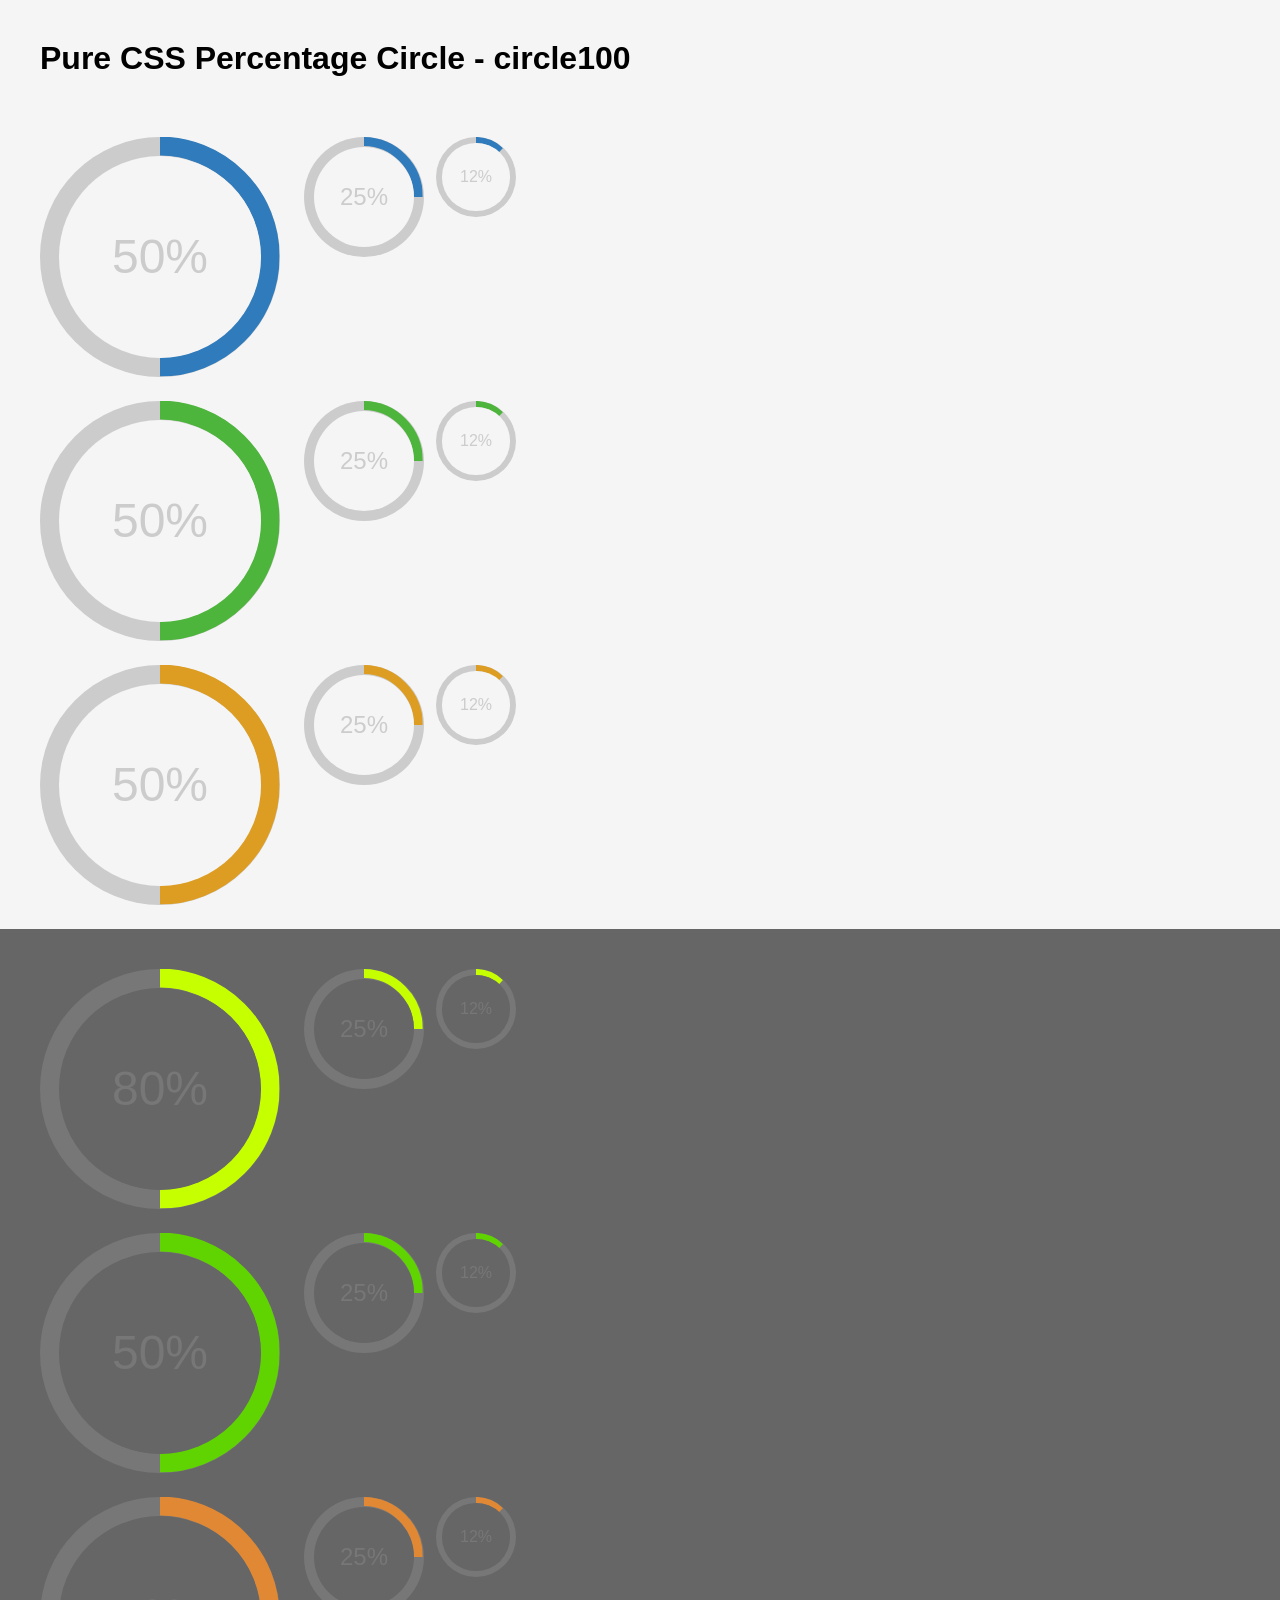
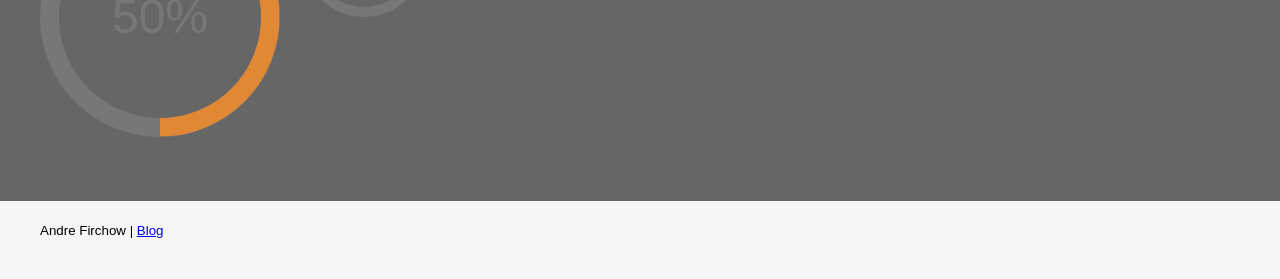
<file: static/css/css-circle/index.html>
<!DOCTYPE html>
<!--[if lt IE 7]>      <html class="no-js lt-ie9 lt-ie8 lt-ie7"> <![endif]-->
<!--[if IE 7]>         <html class="no-js lt-ie9 lt-ie8"> <![endif]-->
<!--[if IE 8]>         <html class="no-js lt-ie9"> <![endif]-->
<!--[if gt IE 8]><!--> <html class="no-js"> <!--<![endif]-->
    <head>

        <meta charset="utf-8">

        <title>Pure CSS Percentage Circle</title>

        <meta name="description" content="">
        <meta name="viewport" content="width=device-width, initial-scale=1">


        <!-- styles for this little demo page -->
        <style type="text/css">

            body{
                background-color: #f5f5f5;
                margin: 0;
                padding: 0;
                font-family: Arial, "Helvetica Neue", Helvetica, sans-serif;
            }

            .page {
                margin: 40px;
            }

            h1{
                margin: 40px 0 60px 0;
            }

            .dark-area {
                background-color: #666;
                padding: 40px;
                margin: 0 -40px 20px -40px;
                clear: both;
            }

            .clearfix:before,.clearfix:after {content: " "; display: table;}
            .clearfix:after {clear: both;}
            .clearfix {*zoom: 1;}

        </style>

        <link rel="stylesheet" href="css/circle.css">

    </head>

    <body>

        <div class="page">

            <h1>Pure CSS Percentage Circle - circle100</h1>

            <!-- default -->
            <div class="clearfix">

                <div class="c100 p50 big">
                    <span>50%</span>
                    <div class="slice">
                        <div class="bar"></div>
                        <div class="fill"></div>
                    </div>
                </div>

                <div class="c100 p25">
                    <span>25%</span>
                    <div class="slice">
                        <div class="bar"></div>
                        <div class="fill"></div>
                    </div>
                </div>

                <div class="c100 p12 small">
                    <span>12%</span>
                    <div class="slice">
                        <div class="bar"></div>
                        <div class="fill"></div>
                    </div>
                </div>

            </div>
            <!-- /default -->

            <!-- green -->
            <div class="clearfix">

                <div class="c100 p50 big green">
                    <span>50%</span>
                    <div class="slice">
                        <div class="bar"></div>
                        <div class="fill"></div>
                    </div>
                </div>

                <div class="c100 p25 green">
                    <span>25%</span>
                    <div class="slice">
                        <div class="bar"></div>
                        <div class="fill"></div>
                    </div>
                </div>

                <div class="c100 p12 small green">
                    <span>12%</span>
                    <div class="slice">
                        <div class="bar"></div>
                        <div class="fill"></div>
                    </div>
                </div>

            </div>
            <!-- /green -->

            <!-- orange -->
            <div class="clearfix">

                <div class="c100 p50 big orange">
                    <span>50%</span>
                    <div class="slice">
                        <div class="bar"></div>
                        <div class="fill"></div>
                    </div>
                </div>

                <div class="c100 p25 orange">
                    <span>25%</span>
                    <div class="slice">
                        <div class="bar"></div>
                        <div class="fill"></div>
                    </div>
                </div>

                <div class="c100 p12 small orange">
                    <span>12%</span>
                    <div class="slice">
                        <div class="bar"></div>
                        <div class="fill"></div>
                    </div>
                </div>

            </div>
            <!-- /orange -->




            <div class="dark-area clearfix">

                <!-- default -->
                <div class="clearfix">

                    <div class="c100 p50 big dark">
                        <span>80%</span>
                        <div class="slice">
                            <div class="bar"></div>
                            <div class="fill"></div>
                        </div>
                    </div>

                    <div class="c100 p25 dark">
                        <span>25%</span>
                        <div class="slice">
                            <div class="bar"></div>
                            <div class="fill"></div>
                        </div>
                    </div>

                    <div class="c100 p12 small dark">
                        <span>12%</span>
                        <div class="slice">
                            <div class="bar"></div>
                            <div class="fill"></div>
                        </div>
                    </div>

                </div>
                <!-- /default -->

                <!-- green -->
                <div class="clearfix">

                    <div class="c100 p50 big dark green">
                        <span>50%</span>
                        <div class="slice">
                            <div class="bar"></div>
                            <div class="fill"></div>
                        </div>
                    </div>

                    <div class="c100 p25 dark green">
                        <span>25%</span>
                        <div class="slice">
                            <div class="bar"></div>
                            <div class="fill"></div>
                        </div>
                    </div>

                    <div class="c100 p12 dark small green">
                        <span>12%</span>
                        <div class="slice">
                            <div class="bar"></div>
                            <div class="fill"></div>
                        </div>
                    </div>

                </div>
                <!-- /green -->

                <!-- orange -->
                <div class="clearfix">

                    <div class="c100 p50 dark big orange">
                        <span>50%</span>
                        <div class="slice">
                            <div class="bar"></div>
                            <div class="fill"></div>
                        </div>
                    </div>

                    <div class="c100 p25 dark orange">
                        <span>25%</span>
                        <div class="slice">
                            <div class="bar"></div>
                            <div class="fill"></div>
                        </div>
                    </div>

                    <div class="c100 p12 dark small orange">
                        <span>12%</span>
                        <div class="slice">
                            <div class="bar"></div>
                            <div class="fill"></div>
                        </div>
                    </div>

                </div>
                <!-- /orange -->

            </div><!-- /.dark-area -->

            <small>Andre Firchow | <a href="http://firchow.net">Blog</a></small>

        </div>

    </body>
</html>
</file>
<file: static/css/css-circle/css/circle.css>
/****************************************************************
 *
 * CSS Percentage Circle
 * Author: Andre Firchow
 *
*****************************************************************/
.rect-auto, .c100.p51 .slice, .c100.p52 .slice, .c100.p53 .slice, .c100.p54 .slice, .c100.p55 .slice, .c100.p56 .slice, .c100.p57 .slice, .c100.p58 .slice, .c100.p59 .slice, .c100.p60 .slice, .c100.p61 .slice, .c100.p62 .slice, .c100.p63 .slice, .c100.p64 .slice, .c100.p65 .slice, .c100.p66 .slice, .c100.p67 .slice, .c100.p68 .slice, .c100.p69 .slice, .c100.p70 .slice, .c100.p71 .slice, .c100.p72 .slice, .c100.p73 .slice, .c100.p74 .slice, .c100.p75 .slice, .c100.p76 .slice, .c100.p77 .slice, .c100.p78 .slice, .c100.p79 .slice, .c100.p80 .slice, .c100.p81 .slice, .c100.p82 .slice, .c100.p83 .slice, .c100.p84 .slice, .c100.p85 .slice, .c100.p86 .slice, .c100.p87 .slice, .c100.p88 .slice, .c100.p89 .slice, .c100.p90 .slice, .c100.p91 .slice, .c100.p92 .slice, .c100.p93 .slice, .c100.p94 .slice, .c100.p95 .slice, .c100.p96 .slice, .c100.p97 .slice, .c100.p98 .slice, .c100.p99 .slice, .c100.p100 .slice {
  clip: rect(auto, auto, auto, auto);
}

.pie, .c100 .bar, .c100.p51 .fill, .c100.p52 .fill, .c100.p53 .fill, .c100.p54 .fill, .c100.p55 .fill, .c100.p56 .fill, .c100.p57 .fill, .c100.p58 .fill, .c100.p59 .fill, .c100.p60 .fill, .c100.p61 .fill, .c100.p62 .fill, .c100.p63 .fill, .c100.p64 .fill, .c100.p65 .fill, .c100.p66 .fill, .c100.p67 .fill, .c100.p68 .fill, .c100.p69 .fill, .c100.p70 .fill, .c100.p71 .fill, .c100.p72 .fill, .c100.p73 .fill, .c100.p74 .fill, .c100.p75 .fill, .c100.p76 .fill, .c100.p77 .fill, .c100.p78 .fill, .c100.p79 .fill, .c100.p80 .fill, .c100.p81 .fill, .c100.p82 .fill, .c100.p83 .fill, .c100.p84 .fill, .c100.p85 .fill, .c100.p86 .fill, .c100.p87 .fill, .c100.p88 .fill, .c100.p89 .fill, .c100.p90 .fill, .c100.p91 .fill, .c100.p92 .fill, .c100.p93 .fill, .c100.p94 .fill, .c100.p95 .fill, .c100.p96 .fill, .c100.p97 .fill, .c100.p98 .fill, .c100.p99 .fill, .c100.p100 .fill {
  position: absolute;
  border: 0.08em solid #307bbb;
  width: 0.84em;
  height: 0.84em;
  clip: rect(0em, 0.5em, 1em, 0em);
  -webkit-border-radius: 50%;
  -moz-border-radius: 50%;
  -ms-border-radius: 50%;
  -o-border-radius: 50%;
  border-radius: 50%;
  -webkit-transform: rotate(0deg);
  -moz-transform: rotate(0deg);
  -ms-transform: rotate(0deg);
  -o-transform: rotate(0deg);
  transform: rotate(0deg);
}

.pie-fill, .c100.p51 .bar:after, .c100.p51 .fill, .c100.p52 .bar:after, .c100.p52 .fill, .c100.p53 .bar:after, .c100.p53 .fill, .c100.p54 .bar:after, .c100.p54 .fill, .c100.p55 .bar:after, .c100.p55 .fill, .c100.p56 .bar:after, .c100.p56 .fill, .c100.p57 .bar:after, .c100.p57 .fill, .c100.p58 .bar:after, .c100.p58 .fill, .c100.p59 .bar:after, .c100.p59 .fill, .c100.p60 .bar:after, .c100.p60 .fill, .c100.p61 .bar:after, .c100.p61 .fill, .c100.p62 .bar:after, .c100.p62 .fill, .c100.p63 .bar:after, .c100.p63 .fill, .c100.p64 .bar:after, .c100.p64 .fill, .c100.p65 .bar:after, .c100.p65 .fill, .c100.p66 .bar:after, .c100.p66 .fill, .c100.p67 .bar:after, .c100.p67 .fill, .c100.p68 .bar:after, .c100.p68 .fill, .c100.p69 .bar:after, .c100.p69 .fill, .c100.p70 .bar:after, .c100.p70 .fill, .c100.p71 .bar:after, .c100.p71 .fill, .c100.p72 .bar:after, .c100.p72 .fill, .c100.p73 .bar:after, .c100.p73 .fill, .c100.p74 .bar:after, .c100.p74 .fill, .c100.p75 .bar:after, .c100.p75 .fill, .c100.p76 .bar:after, .c100.p76 .fill, .c100.p77 .bar:after, .c100.p77 .fill, .c100.p78 .bar:after, .c100.p78 .fill, .c100.p79 .bar:after, .c100.p79 .fill, .c100.p80 .bar:after, .c100.p80 .fill, .c100.p81 .bar:after, .c100.p81 .fill, .c100.p82 .bar:after, .c100.p82 .fill, .c100.p83 .bar:after, .c100.p83 .fill, .c100.p84 .bar:after, .c100.p84 .fill, .c100.p85 .bar:after, .c100.p85 .fill, .c100.p86 .bar:after, .c100.p86 .fill, .c100.p87 .bar:after, .c100.p87 .fill, .c100.p88 .bar:after, .c100.p88 .fill, .c100.p89 .bar:after, .c100.p89 .fill, .c100.p90 .bar:after, .c100.p90 .fill, .c100.p91 .bar:after, .c100.p91 .fill, .c100.p92 .bar:after, .c100.p92 .fill, .c100.p93 .bar:after, .c100.p93 .fill, .c100.p94 .bar:after, .c100.p94 .fill, .c100.p95 .bar:after, .c100.p95 .fill, .c100.p96 .bar:after, .c100.p96 .fill, .c100.p97 .bar:after, .c100.p97 .fill, .c100.p98 .bar:after, .c100.p98 .fill, .c100.p99 .bar:after, .c100.p99 .fill, .c100.p100 .bar:after, .c100.p100 .fill {
  -webkit-transform: rotate(180deg);
  -moz-transform: rotate(180deg);
  -ms-transform: rotate(180deg);
  -o-transform: rotate(180deg);
  transform: rotate(180deg);
}

.c100 {
  position: relative;
  font-size: 120px;
  width: 1em;
  height: 1em;
  -webkit-border-radius: 50%;
  -moz-border-radius: 50%;
  -ms-border-radius: 50%;
  -o-border-radius: 50%;
  border-radius: 50%;
  float: left;
  margin: 0 0.1em 0.1em 0;
  background-color: #cccccc;
}
.c100 *, .c100 *:before, .c100 *:after {
  -webkit-box-sizing: content-box;
  -moz-box-sizing: content-box;
  box-sizing: content-box;
}
.c100.center {
  float: none;
  margin: 0 auto;
}
.c100.big {
  font-size: 240px;
}
.c100.small {
  font-size: 80px;
}
.c100 > span {
  position: absolute;
  width: 100%;
  z-index: 1;
  left: 0;
  top: 0;
  width: 5em;
  line-height: 5em;
  font-size: 0.2em;
  color: #cccccc;
  display: block;
  text-align: center;
  white-space: nowrap;
  -webkit-transition-property: all;
  -moz-transition-property: all;
  -o-transition-property: all;
  transition-property: all;
  -webkit-transition-duration: 0.2s;
  -moz-transition-duration: 0.2s;
  -o-transition-duration: 0.2s;
  transition-duration: 0.2s;
  -webkit-transition-timing-function: ease-out;
  -moz-transition-timing-function: ease-out;
  -o-transition-timing-function: ease-out;
  transition-timing-function: ease-out;
}
.c100:after {
  position: absolute;
  top: 0.08em;
  left: 0.08em;
  display: block;
  content: " ";
  -webkit-border-radius: 50%;
  -moz-border-radius: 50%;
  -ms-border-radius: 50%;
  -o-border-radius: 50%;
  border-radius: 50%;
  background-color: whitesmoke;
  width: 0.84em;
  height: 0.84em;
  -webkit-transition-property: all;
  -moz-transition-property: all;
  -o-transition-property: all;
  transition-property: all;
  -webkit-transition-duration: 0.2s;
  -moz-transition-duration: 0.2s;
  -o-transition-duration: 0.2s;
  transition-duration: 0.2s;
  -webkit-transition-timing-function: ease-in;
  -moz-transition-timing-function: ease-in;
  -o-transition-timing-function: ease-in;
  transition-timing-function: ease-in;
}
.c100 .slice {
  position: absolute;
  width: 1em;
  height: 1em;
  clip: rect(0em, 1em, 1em, 0.5em);
}
.c100.p1 .bar {
  -webkit-transform: rotate(3.6deg);
  -moz-transform: rotate(3.6deg);
  -ms-transform: rotate(3.6deg);
  -o-transform: rotate(3.6deg);
  transform: rotate(3.6deg);
}
.c100.p2 .bar {
  -webkit-transform: rotate(7.2deg);
  -moz-transform: rotate(7.2deg);
  -ms-transform: rotate(7.2deg);
  -o-transform: rotate(7.2deg);
  transform: rotate(7.2deg);
}
.c100.p3 .bar {
  -webkit-transform: rotate(10.8deg);
  -moz-transform: rotate(10.8deg);
  -ms-transform: rotate(10.8deg);
  -o-transform: rotate(10.8deg);
  transform: rotate(10.8deg);
}
.c100.p4 .bar {
  -webkit-transform: rotate(14.4deg);
  -moz-transform: rotate(14.4deg);
  -ms-transform: rotate(14.4deg);
  -o-transform: rotate(14.4deg);
  transform: rotate(14.4deg);
}
.c100.p5 .bar {
  -webkit-transform: rotate(18deg);
  -moz-transform: rotate(18deg);
  -ms-transform: rotate(18deg);
  -o-transform: rotate(18deg);
  transform: rotate(18deg);
}
.c100.p6 .bar {
  -webkit-transform: rotate(21.6deg);
  -moz-transform: rotate(21.6deg);
  -ms-transform: rotate(21.6deg);
  -o-transform: rotate(21.6deg);
  transform: rotate(21.6deg);
}
.c100.p7 .bar {
  -webkit-transform: rotate(25.2deg);
  -moz-transform: rotate(25.2deg);
  -ms-transform: rotate(25.2deg);
  -o-transform: rotate(25.2deg);
  transform: rotate(25.2deg);
}
.c100.p8 .bar {
  -webkit-transform: rotate(28.8deg);
  -moz-transform: rotate(28.8deg);
  -ms-transform: rotate(28.8deg);
  -o-transform: rotate(28.8deg);
  transform: rotate(28.8deg);
}
.c100.p9 .bar {
  -webkit-transform: rotate(32.4deg);
  -moz-transform: rotate(32.4deg);
  -ms-transform: rotate(32.4deg);
  -o-transform: rotate(32.4deg);
  transform: rotate(32.4deg);
}
.c100.p10 .bar {
  -webkit-transform: rotate(36deg);
  -moz-transform: rotate(36deg);
  -ms-transform: rotate(36deg);
  -o-transform: rotate(36deg);
  transform: rotate(36deg);
}
.c100.p11 .bar {
  -webkit-transform: rotate(39.6deg);
  -moz-transform: rotate(39.6deg);
  -ms-transform: rotate(39.6deg);
  -o-transform: rotate(39.6deg);
  transform: rotate(39.6deg);
}
.c100.p12 .bar {
  -webkit-transform: rotate(43.2deg);
  -moz-transform: rotate(43.2deg);
  -ms-transform: rotate(43.2deg);
  -o-transform: rotate(43.2deg);
  transform: rotate(43.2deg);
}
.c100.p13 .bar {
  -webkit-transform: rotate(46.8deg);
  -moz-transform: rotate(46.8deg);
  -ms-transform: rotate(46.8deg);
  -o-transform: rotate(46.8deg);
  transform: rotate(46.8deg);
}
.c100.p14 .bar {
  -webkit-transform: rotate(50.4deg);
  -moz-transform: rotate(50.4deg);
  -ms-transform: rotate(50.4deg);
  -o-transform: rotate(50.4deg);
  transform: rotate(50.4deg);
}
.c100.p15 .bar {
  -webkit-transform: rotate(54deg);
  -moz-transform: rotate(54deg);
  -ms-transform: rotate(54deg);
  -o-transform: rotate(54deg);
  transform: rotate(54deg);
}
.c100.p16 .bar {
  -webkit-transform: rotate(57.6deg);
  -moz-transform: rotate(57.6deg);
  -ms-transform: rotate(57.6deg);
  -o-transform: rotate(57.6deg);
  transform: rotate(57.6deg);
}
.c100.p17 .bar {
  -webkit-transform: rotate(61.2deg);
  -moz-transform: rotate(61.2deg);
  -ms-transform: rotate(61.2deg);
  -o-transform: rotate(61.2deg);
  transform: rotate(61.2deg);
}
.c100.p18 .bar {
  -webkit-transform: rotate(64.8deg);
  -moz-transform: rotate(64.8deg);
  -ms-transform: rotate(64.8deg);
  -o-transform: rotate(64.8deg);
  transform: rotate(64.8deg);
}
.c100.p19 .bar {
  -webkit-transform: rotate(68.4deg);
  -moz-transform: rotate(68.4deg);
  -ms-transform: rotate(68.4deg);
  -o-transform: rotate(68.4deg);
  transform: rotate(68.4deg);
}
.c100.p20 .bar {
  -webkit-transform: rotate(72deg);
  -moz-transform: rotate(72deg);
  -ms-transform: rotate(72deg);
  -o-transform: rotate(72deg);
  transform: rotate(72deg);
}
.c100.p21 .bar {
  -webkit-transform: rotate(75.6deg);
  -moz-transform: rotate(75.6deg);
  -ms-transform: rotate(75.6deg);
  -o-transform: rotate(75.6deg);
  transform: rotate(75.6deg);
}
.c100.p22 .bar {
  -webkit-transform: rotate(79.2deg);
  -moz-transform: rotate(79.2deg);
  -ms-transform: rotate(79.2deg);
  -o-transform: rotate(79.2deg);
  transform: rotate(79.2deg);
}
.c100.p23 .bar {
  -webkit-transform: rotate(82.8deg);
  -moz-transform: rotate(82.8deg);
  -ms-transform: rotate(82.8deg);
  -o-transform: rotate(82.8deg);
  transform: rotate(82.8deg);
}
.c100.p24 .bar {
  -webkit-transform: rotate(86.4deg);
  -moz-transform: rotate(86.4deg);
  -ms-transform: rotate(86.4deg);
  -o-transform: rotate(86.4deg);
  transform: rotate(86.4deg);
}
.c100.p25 .bar {
  -webkit-transform: rotate(90deg);
  -moz-transform: rotate(90deg);
  -ms-transform: rotate(90deg);
  -o-transform: rotate(90deg);
  transform: rotate(90deg);
}
.c100.p26 .bar {
  -webkit-transform: rotate(93.6deg);
  -moz-transform: rotate(93.6deg);
  -ms-transform: rotate(93.6deg);
  -o-transform: rotate(93.6deg);
  transform: rotate(93.6deg);
}
.c100.p27 .bar {
  -webkit-transform: rotate(97.2deg);
  -moz-transform: rotate(97.2deg);
  -ms-transform: rotate(97.2deg);
  -o-transform: rotate(97.2deg);
  transform: rotate(97.2deg);
}
.c100.p28 .bar {
  -webkit-transform: rotate(100.8deg);
  -moz-transform: rotate(100.8deg);
  -ms-transform: rotate(100.8deg);
  -o-transform: rotate(100.8deg);
  transform: rotate(100.8deg);
}
.c100.p29 .bar {
  -webkit-transform: rotate(104.4deg);
  -moz-transform: rotate(104.4deg);
  -ms-transform: rotate(104.4deg);
  -o-transform: rotate(104.4deg);
  transform: rotate(104.4deg);
}
.c100.p30 .bar {
  -webkit-transform: rotate(108deg);
  -moz-transform: rotate(108deg);
  -ms-transform: rotate(108deg);
  -o-transform: rotate(108deg);
  transform: rotate(108deg);
}
.c100.p31 .bar {
  -webkit-transform: rotate(111.6deg);
  -moz-transform: rotate(111.6deg);
  -ms-transform: rotate(111.6deg);
  -o-transform: rotate(111.6deg);
  transform: rotate(111.6deg);
}
.c100.p32 .bar {
  -webkit-transform: rotate(115.2deg);
  -moz-transform: rotate(115.2deg);
  -ms-transform: rotate(115.2deg);
  -o-transform: rotate(115.2deg);
  transform: rotate(115.2deg);
}
.c100.p33 .bar {
  -webkit-transform: rotate(118.8deg);
  -moz-transform: rotate(118.8deg);
  -ms-transform: rotate(118.8deg);
  -o-transform: rotate(118.8deg);
  transform: rotate(118.8deg);
}
.c100.p34 .bar {
  -webkit-transform: rotate(122.4deg);
  -moz-transform: rotate(122.4deg);
  -ms-transform: rotate(122.4deg);
  -o-transform: rotate(122.4deg);
  transform: rotate(122.4deg);
}
.c100.p35 .bar {
  -webkit-transform: rotate(126deg);
  -moz-transform: rotate(126deg);
  -ms-transform: rotate(126deg);
  -o-transform: rotate(126deg);
  transform: rotate(126deg);
}
.c100.p36 .bar {
  -webkit-transform: rotate(129.6deg);
  -moz-transform: rotate(129.6deg);
  -ms-transform: rotate(129.6deg);
  -o-transform: rotate(129.6deg);
  transform: rotate(129.6deg);
}
.c100.p37 .bar {
  -webkit-transform: rotate(133.2deg);
  -moz-transform: rotate(133.2deg);
  -ms-transform: rotate(133.2deg);
  -o-transform: rotate(133.2deg);
  transform: rotate(133.2deg);
}
.c100.p38 .bar {
  -webkit-transform: rotate(136.8deg);
  -moz-transform: rotate(136.8deg);
  -ms-transform: rotate(136.8deg);
  -o-transform: rotate(136.8deg);
  transform: rotate(136.8deg);
}
.c100.p39 .bar {
  -webkit-transform: rotate(140.4deg);
  -moz-transform: rotate(140.4deg);
  -ms-transform: rotate(140.4deg);
  -o-transform: rotate(140.4deg);
  transform: rotate(140.4deg);
}
.c100.p40 .bar {
  -webkit-transform: rotate(144deg);
  -moz-transform: rotate(144deg);
  -ms-transform: rotate(144deg);
  -o-transform: rotate(144deg);
  transform: rotate(144deg);
}
.c100.p41 .bar {
  -webkit-transform: rotate(147.6deg);
  -moz-transform: rotate(147.6deg);
  -ms-transform: rotate(147.6deg);
  -o-transform: rotate(147.6deg);
  transform: rotate(147.6deg);
}
.c100.p42 .bar {
  -webkit-transform: rotate(151.2deg);
  -moz-transform: rotate(151.2deg);
  -ms-transform: rotate(151.2deg);
  -o-transform: rotate(151.2deg);
  transform: rotate(151.2deg);
}
.c100.p43 .bar {
  -webkit-transform: rotate(154.8deg);
  -moz-transform: rotate(154.8deg);
  -ms-transform: rotate(154.8deg);
  -o-transform: rotate(154.8deg);
  transform: rotate(154.8deg);
}
.c100.p44 .bar {
  -webkit-transform: rotate(158.4deg);
  -moz-transform: rotate(158.4deg);
  -ms-transform: rotate(158.4deg);
  -o-transform: rotate(158.4deg);
  transform: rotate(158.4deg);
}
.c100.p45 .bar {
  -webkit-transform: rotate(162deg);
  -moz-transform: rotate(162deg);
  -ms-transform: rotate(162deg);
  -o-transform: rotate(162deg);
  transform: rotate(162deg);
}
.c100.p46 .bar {
  -webkit-transform: rotate(165.6deg);
  -moz-transform: rotate(165.6deg);
  -ms-transform: rotate(165.6deg);
  -o-transform: rotate(165.6deg);
  transform: rotate(165.6deg);
}
.c100.p47 .bar {
  -webkit-transform: rotate(169.2deg);
  -moz-transform: rotate(169.2deg);
  -ms-transform: rotate(169.2deg);
  -o-transform: rotate(169.2deg);
  transform: rotate(169.2deg);
}
.c100.p48 .bar {
  -webkit-transform: rotate(172.8deg);
  -moz-transform: rotate(172.8deg);
  -ms-transform: rotate(172.8deg);
  -o-transform: rotate(172.8deg);
  transform: rotate(172.8deg);
}
.c100.p49 .bar {
  -webkit-transform: rotate(176.4deg);
  -moz-transform: rotate(176.4deg);
  -ms-transform: rotate(176.4deg);
  -o-transform: rotate(176.4deg);
  transform: rotate(176.4deg);
}
.c100.p50 .bar {
  -webkit-transform: rotate(180deg);
  -moz-transform: rotate(180deg);
  -ms-transform: rotate(180deg);
  -o-transform: rotate(180deg);
  transform: rotate(180deg);
}
.c100.p51 .bar {
  -webkit-transform: rotate(183.6deg);
  -moz-transform: rotate(183.6deg);
  -ms-transform: rotate(183.6deg);
  -o-transform: rotate(183.6deg);
  transform: rotate(183.6deg);
}
.c100.p52 .bar {
  -webkit-transform: rotate(187.2deg);
  -moz-transform: rotate(187.2deg);
  -ms-transform: rotate(187.2deg);
  -o-transform: rotate(187.2deg);
  transform: rotate(187.2deg);
}
.c100.p53 .bar {
  -webkit-transform: rotate(190.8deg);
  -moz-transform: rotate(190.8deg);
  -ms-transform: rotate(190.8deg);
  -o-transform: rotate(190.8deg);
  transform: rotate(190.8deg);
}
.c100.p54 .bar {
  -webkit-transform: rotate(194.4deg);
  -moz-transform: rotate(194.4deg);
  -ms-transform: rotate(194.4deg);
  -o-transform: rotate(194.4deg);
  transform: rotate(194.4deg);
}
.c100.p55 .bar {
  -webkit-transform: rotate(198deg);
  -moz-transform: rotate(198deg);
  -ms-transform: rotate(198deg);
  -o-transform: rotate(198deg);
  transform: rotate(198deg);
}
.c100.p56 .bar {
  -webkit-transform: rotate(201.6deg);
  -moz-transform: rotate(201.6deg);
  -ms-transform: rotate(201.6deg);
  -o-transform: rotate(201.6deg);
  transform: rotate(201.6deg);
}
.c100.p57 .bar {
  -webkit-transform: rotate(205.2deg);
  -moz-transform: rotate(205.2deg);
  -ms-transform: rotate(205.2deg);
  -o-transform: rotate(205.2deg);
  transform: rotate(205.2deg);
}
.c100.p58 .bar {
  -webkit-transform: rotate(208.8deg);
  -moz-transform: rotate(208.8deg);
  -ms-transform: rotate(208.8deg);
  -o-transform: rotate(208.8deg);
  transform: rotate(208.8deg);
}
.c100.p59 .bar {
  -webkit-transform: rotate(212.4deg);
  -moz-transform: rotate(212.4deg);
  -ms-transform: rotate(212.4deg);
  -o-transform: rotate(212.4deg);
  transform: rotate(212.4deg);
}
.c100.p60 .bar {
  -webkit-transform: rotate(216deg);
  -moz-transform: rotate(216deg);
  -ms-transform: rotate(216deg);
  -o-transform: rotate(216deg);
  transform: rotate(216deg);
}
.c100.p61 .bar {
  -webkit-transform: rotate(219.6deg);
  -moz-transform: rotate(219.6deg);
  -ms-transform: rotate(219.6deg);
  -o-transform: rotate(219.6deg);
  transform: rotate(219.6deg);
}
.c100.p62 .bar {
  -webkit-transform: rotate(223.2deg);
  -moz-transform: rotate(223.2deg);
  -ms-transform: rotate(223.2deg);
  -o-transform: rotate(223.2deg);
  transform: rotate(223.2deg);
}
.c100.p63 .bar {
  -webkit-transform: rotate(226.8deg);
  -moz-transform: rotate(226.8deg);
  -ms-transform: rotate(226.8deg);
  -o-transform: rotate(226.8deg);
  transform: rotate(226.8deg);
}
.c100.p64 .bar {
  -webkit-transform: rotate(230.4deg);
  -moz-transform: rotate(230.4deg);
  -ms-transform: rotate(230.4deg);
  -o-transform: rotate(230.4deg);
  transform: rotate(230.4deg);
}
.c100.p65 .bar {
  -webkit-transform: rotate(234deg);
  -moz-transform: rotate(234deg);
  -ms-transform: rotate(234deg);
  -o-transform: rotate(234deg);
  transform: rotate(234deg);
}
.c100.p66 .bar {
  -webkit-transform: rotate(237.6deg);
  -moz-transform: rotate(237.6deg);
  -ms-transform: rotate(237.6deg);
  -o-transform: rotate(237.6deg);
  transform: rotate(237.6deg);
}
.c100.p67 .bar {
  -webkit-transform: rotate(241.2deg);
  -moz-transform: rotate(241.2deg);
  -ms-transform: rotate(241.2deg);
  -o-transform: rotate(241.2deg);
  transform: rotate(241.2deg);
}
.c100.p68 .bar {
  -webkit-transform: rotate(244.8deg);
  -moz-transform: rotate(244.8deg);
  -ms-transform: rotate(244.8deg);
  -o-transform: rotate(244.8deg);
  transform: rotate(244.8deg);
}
.c100.p69 .bar {
  -webkit-transform: rotate(248.4deg);
  -moz-transform: rotate(248.4deg);
  -ms-transform: rotate(248.4deg);
  -o-transform: rotate(248.4deg);
  transform: rotate(248.4deg);
}
.c100.p70 .bar {
  -webkit-transform: rotate(252deg);
  -moz-transform: rotate(252deg);
  -ms-transform: rotate(252deg);
  -o-transform: rotate(252deg);
  transform: rotate(252deg);
}
.c100.p71 .bar {
  -webkit-transform: rotate(255.6deg);
  -moz-transform: rotate(255.6deg);
  -ms-transform: rotate(255.6deg);
  -o-transform: rotate(255.6deg);
  transform: rotate(255.6deg);
}
.c100.p72 .bar {
  -webkit-transform: rotate(259.2deg);
  -moz-transform: rotate(259.2deg);
  -ms-transform: rotate(259.2deg);
  -o-transform: rotate(259.2deg);
  transform: rotate(259.2deg);
}
.c100.p73 .bar {
  -webkit-transform: rotate(262.8deg);
  -moz-transform: rotate(262.8deg);
  -ms-transform: rotate(262.8deg);
  -o-transform: rotate(262.8deg);
  transform: rotate(262.8deg);
}
.c100.p74 .bar {
  -webkit-transform: rotate(266.4deg);
  -moz-transform: rotate(266.4deg);
  -ms-transform: rotate(266.4deg);
  -o-transform: rotate(266.4deg);
  transform: rotate(266.4deg);
}
.c100.p75 .bar {
  -webkit-transform: rotate(270deg);
  -moz-transform: rotate(270deg);
  -ms-transform: rotate(270deg);
  -o-transform: rotate(270deg);
  transform: rotate(270deg);
}
.c100.p76 .bar {
  -webkit-transform: rotate(273.6deg);
  -moz-transform: rotate(273.6deg);
  -ms-transform: rotate(273.6deg);
  -o-transform: rotate(273.6deg);
  transform: rotate(273.6deg);
}
.c100.p77 .bar {
  -webkit-transform: rotate(277.2deg);
  -moz-transform: rotate(277.2deg);
  -ms-transform: rotate(277.2deg);
  -o-transform: rotate(277.2deg);
  transform: rotate(277.2deg);
}
.c100.p78 .bar {
  -webkit-transform: rotate(280.8deg);
  -moz-transform: rotate(280.8deg);
  -ms-transform: rotate(280.8deg);
  -o-transform: rotate(280.8deg);
  transform: rotate(280.8deg);
}
.c100.p79 .bar {
  -webkit-transform: rotate(284.4deg);
  -moz-transform: rotate(284.4deg);
  -ms-transform: rotate(284.4deg);
  -o-transform: rotate(284.4deg);
  transform: rotate(284.4deg);
}
.c100.p80 .bar {
  -webkit-transform: rotate(288deg);
  -moz-transform: rotate(288deg);
  -ms-transform: rotate(288deg);
  -o-transform: rotate(288deg);
  transform: rotate(288deg);
}
.c100.p81 .bar {
  -webkit-transform: rotate(291.6deg);
  -moz-transform: rotate(291.6deg);
  -ms-transform: rotate(291.6deg);
  -o-transform: rotate(291.6deg);
  transform: rotate(291.6deg);
}
.c100.p82 .bar {
  -webkit-transform: rotate(295.2deg);
  -moz-transform: rotate(295.2deg);
  -ms-transform: rotate(295.2deg);
  -o-transform: rotate(295.2deg);
  transform: rotate(295.2deg);
}
.c100.p83 .bar {
  -webkit-transform: rotate(298.8deg);
  -moz-transform: rotate(298.8deg);
  -ms-transform: rotate(298.8deg);
  -o-transform: rotate(298.8deg);
  transform: rotate(298.8deg);
}
.c100.p84 .bar {
  -webkit-transform: rotate(302.4deg);
  -moz-transform: rotate(302.4deg);
  -ms-transform: rotate(302.4deg);
  -o-transform: rotate(302.4deg);
  transform: rotate(302.4deg);
}
.c100.p85 .bar {
  -webkit-transform: rotate(306deg);
  -moz-transform: rotate(306deg);
  -ms-transform: rotate(306deg);
  -o-transform: rotate(306deg);
  transform: rotate(306deg);
}
.c100.p86 .bar {
  -webkit-transform: rotate(309.6deg);
  -moz-transform: rotate(309.6deg);
  -ms-transform: rotate(309.6deg);
  -o-transform: rotate(309.6deg);
  transform: rotate(309.6deg);
}
.c100.p87 .bar {
  -webkit-transform: rotate(313.2deg);
  -moz-transform: rotate(313.2deg);
  -ms-transform: rotate(313.2deg);
  -o-transform: rotate(313.2deg);
  transform: rotate(313.2deg);
}
.c100.p88 .bar {
  -webkit-transform: rotate(316.8deg);
  -moz-transform: rotate(316.8deg);
  -ms-transform: rotate(316.8deg);
  -o-transform: rotate(316.8deg);
  transform: rotate(316.8deg);
}
.c100.p89 .bar {
  -webkit-transform: rotate(320.4deg);
  -moz-transform: rotate(320.4deg);
  -ms-transform: rotate(320.4deg);
  -o-transform: rotate(320.4deg);
  transform: rotate(320.4deg);
}
.c100.p90 .bar {
  -webkit-transform: rotate(324deg);
  -moz-transform: rotate(324deg);
  -ms-transform: rotate(324deg);
  -o-transform: rotate(324deg);
  transform: rotate(324deg);
}
.c100.p91 .bar {
  -webkit-transform: rotate(327.6deg);
  -moz-transform: rotate(327.6deg);
  -ms-transform: rotate(327.6deg);
  -o-transform: rotate(327.6deg);
  transform: rotate(327.6deg);
}
.c100.p92 .bar {
  -webkit-transform: rotate(331.2deg);
  -moz-transform: rotate(331.2deg);
  -ms-transform: rotate(331.2deg);
  -o-transform: rotate(331.2deg);
  transform: rotate(331.2deg);
}
.c100.p93 .bar {
  -webkit-transform: rotate(334.8deg);
  -moz-transform: rotate(334.8deg);
  -ms-transform: rotate(334.8deg);
  -o-transform: rotate(334.8deg);
  transform: rotate(334.8deg);
}
.c100.p94 .bar {
  -webkit-transform: rotate(338.4deg);
  -moz-transform: rotate(338.4deg);
  -ms-transform: rotate(338.4deg);
  -o-transform: rotate(338.4deg);
  transform: rotate(338.4deg);
}
.c100.p95 .bar {
  -webkit-transform: rotate(342deg);
  -moz-transform: rotate(342deg);
  -ms-transform: rotate(342deg);
  -o-transform: rotate(342deg);
  transform: rotate(342deg);
}
.c100.p96 .bar {
  -webkit-transform: rotate(345.6deg);
  -moz-transform: rotate(345.6deg);
  -ms-transform: rotate(345.6deg);
  -o-transform: rotate(345.6deg);
  transform: rotate(345.6deg);
}
.c100.p97 .bar {
  -webkit-transform: rotate(349.2deg);
  -moz-transform: rotate(349.2deg);
  -ms-transform: rotate(349.2deg);
  -o-transform: rotate(349.2deg);
  transform: rotate(349.2deg);
}
.c100.p98 .bar {
  -webkit-transform: rotate(352.8deg);
  -moz-transform: rotate(352.8deg);
  -ms-transform: rotate(352.8deg);
  -o-transform: rotate(352.8deg);
  transform: rotate(352.8deg);
}
.c100.p99 .bar {
  -webkit-transform: rotate(356.4deg);
  -moz-transform: rotate(356.4deg);
  -ms-transform: rotate(356.4deg);
  -o-transform: rotate(356.4deg);
  transform: rotate(356.4deg);
}
.c100.p100 .bar {
  -webkit-transform: rotate(360deg);
  -moz-transform: rotate(360deg);
  -ms-transform: rotate(360deg);
  -o-transform: rotate(360deg);
  transform: rotate(360deg);
}
.c100:hover {
  cursor: default;
}
.c100:hover > span {
  width: 3.33em;
  line-height: 3.33em;
  font-size: 0.3em;
  color: #307bbb;
}
.c100:hover:after {
  top: 0.04em;
  left: 0.04em;
  width: 0.92em;
  height: 0.92em;
}
.c100.dark {
  background-color: #777777;
}
.c100.dark .bar,
.c100.dark .fill {
  border-color: #c6ff00 !important;
}
.c100.dark > span {
  color: #777777;
}
.c100.dark:after {
  background-color: #666666;
}
.c100.dark:hover > span {
  color: #c6ff00;
}
.c100.green .bar, .c100.green .fill {
  border-color: #4db53c !important;
}
.c100.green:hover > span {
  color: #4db53c;
}
.c100.green.dark .bar, .c100.green.dark .fill {
  border-color: #5fd400 !important;
}
.c100.green.dark:hover > span {
  color: #5fd400;
}
.c100.orange .bar, .c100.orange .fill {
  border-color: #dd9d22 !important;
}
.c100.orange:hover > span {
  color: #dd9d22;
}
.c100.orange.dark .bar, .c100.orange.dark .fill {
  border-color: #e08833 !important;
}
.c100.orange.dark:hover > span {
  color: #e08833;
}
</file>
